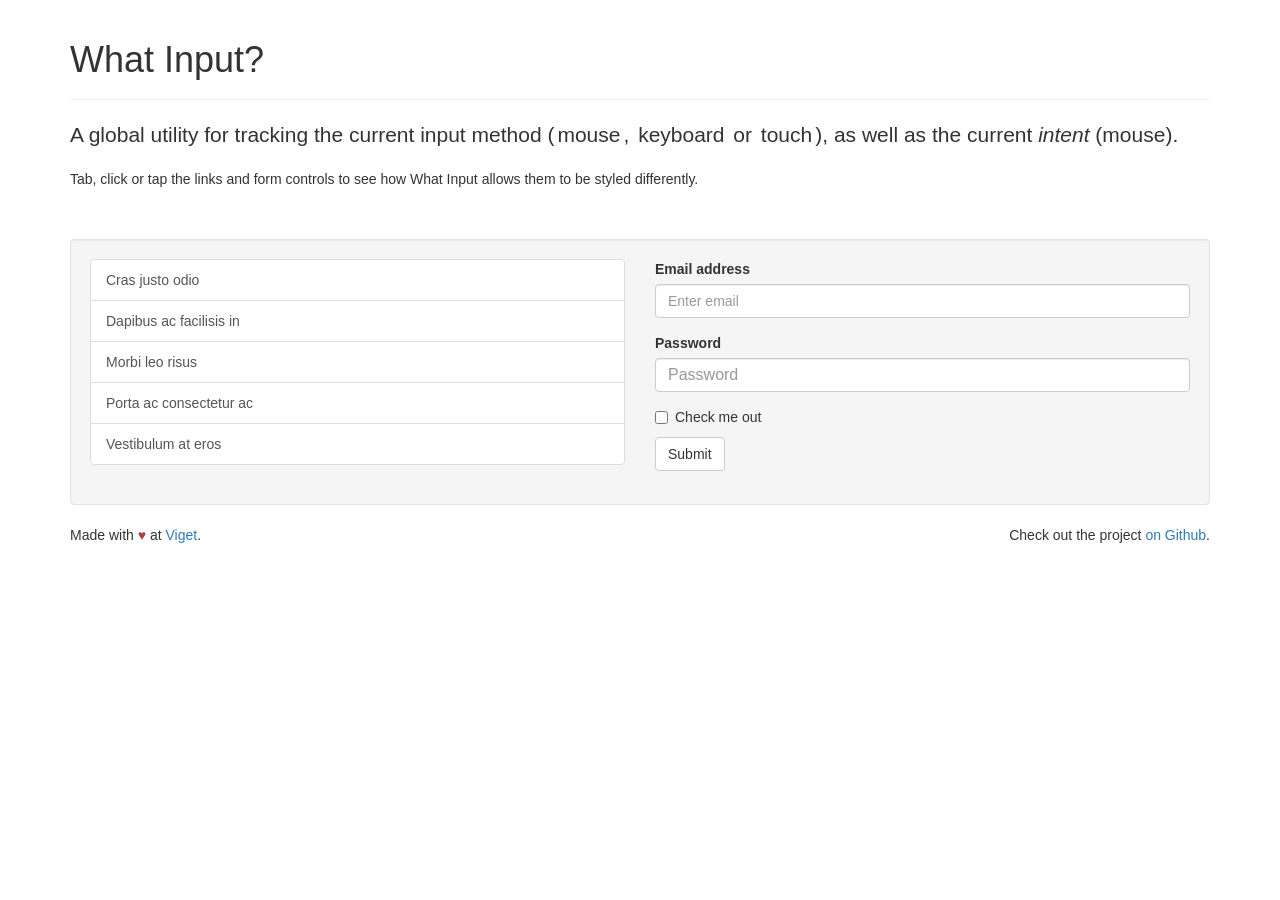
<file: bower_components/what-input/docs/index.html>
<!DOCTYPE html>
<html lang="en">
  <head>

    <meta charset="utf-8">
    <meta name="viewport" content="width=device-width, initial-scale=1">

    <title>What Input?</title>

    <link
      href="https://maxcdn.bootstrapcdn.com/bootstrap/3.3.7/css/bootstrap.min.css"
      rel="stylesheet">

    <style>
      .test-row {
        margin-top: 50px;
      }

      input[type="text"],
      input[type="password"] {
        font-size: 16px;
      }

      /* indicator */
      .input-display {
        border-radius: 3px;
        display: inline-block;
        padding: 0 3px;
        -webkit-transition: all 200ms;
        transition: all 200ms;
      }

      [data-whatinput="mouse"] .input-display.-mouse,
      [data-whatintent="mouse"] .input-intent.-mouse {
        background-color: #d9edf7;
        color: #31708f;
      }

      [data-whatinput="keyboard"] .-keyboard {
        background-color: #dff0d8;
        color: #3c763d;
      }

      [data-whatinput="touch"] .-touch {
        background-color: #fcf8e3;
        color: #8a6d3b;
      }

      /* links */
      a:focus {
        position: relative;
        z-index: 1;
      }

      [data-whatinput="keyboard"]  a:focus {
        box-shadow: 0 0 8px 2px rgba(60, 118, 61, 0.6);
        outline: 2px solid #3c763d;
      }

      /* form controls */
      [data-whatinput="mouse"] .form-control:focus {
        border-color: #31708f;
        outline: 0;
        box-shadow:
          inset 0 1px 1px rgba(0, 0, 0, .075),
          0 0 8px rgba(49, 112, 143, 0.6);
      }

      [data-whatinput="keyboard"] .form-control:focus {
        border-color: #3c763d;
        outline: 0;
        box-shadow:
          inset 0 1px 1px rgba(0, 0, 0, .075),
          0 0 8px rgba(60, 118, 61, 0.6);
      }

      [data-whatinput="touch"] .form-control:focus {
        border-color: #8a6d3b;
        outline: 0;
        box-shadow:
          inset 0 1px 1px rgba(0, 0, 0, .075),
          0 0 8px rgba(138, 109, 59, 0.6);
      }
    </style>

    <!--[if lte IE 8]>
      <script src="scripts/lte-IE8.js"></script>
    <![endif]-->

  </head>
  <body>

    <div class="container">
      <div class="page-header">
        <h1>What Input?</h1>
      </div>

      <p class="lead">A global utility for tracking the current input method (<span class="input-display -mouse">mouse</span>, <span class="input-display -keyboard">keyboard</span> or <span class="input-display -touch">touch</span>), as well as the current <em>intent</em> (<span class="input-intent -mouse">mouse</span>).</p>

      <p>Tab, click or tap the links and form controls to see how What Input allows them to be styled differently.</p>

      <div class="well test-row">
        <div class="row">

          <div class="col-md-6">
            <div class="list-group">
              <a class="list-group-item" href="#">Cras justo odio</a>
              <a class="list-group-item" href="#">Dapibus ac facilisis in</a>
              <a class="list-group-item" href="#">Morbi leo risus</a>
              <a class="list-group-item" href="#">Porta ac consectetur ac</a>
              <a class="list-group-item" href="#">Vestibulum at eros</a>
            </div>
          </div>

          <div class="col-md-6">
            <form>
              <div class="form-group">
                <label for="exampleInputEmail1">Email address</label>
                <input type="email" class="form-control" id="exampleInputEmail1" placeholder="Enter email">
              </div>
              <div class="form-group">
                <label for="exampleInputPassword1">Password</label>
                <input type="password" class="form-control" id="exampleInputPassword1" placeholder="Password">
              </div>
              <div class="checkbox">
                <label>
                  <input type="checkbox"> Check me out
                </label>
              </div>
              <button type="submit" class="btn btn-default">Submit</button>
            </form>
          </div>

        </div>
      </div>

      <footer>
        <p class="pull-right">
          Check out the project <a href="https://github.com/ten1seven/what-input">on Github</a>.
        </p>

        <p>
          Made with <span class="text-danger">&hearts;</span> at <a href="http://viget.com/">Viget</a>.
        </p>
      </footer>

    </div>

    <script src="scripts/what-input.js"></script>

    <script>
      var links = document.querySelectorAll('a');

      for (var i = 0, len = links.length; i < len; i++) {
        links[i].addEventListener('click', function(event) {
          console.log( '[script test] ' + whatInput.ask() );

          event.preventDefault();
        });
      }

      var myInputFunction = function(type) {
        console.log('input: ' + type)
      };

      var myIntentFunction = function(type) {
        console.log('intent: ' + type)
      };

      whatInput.onChange(myIntentFunction, 'intent');
      whatInput.onChange(myInputFunction, 'input');
    </script>

  </body>
</html>
</file>
